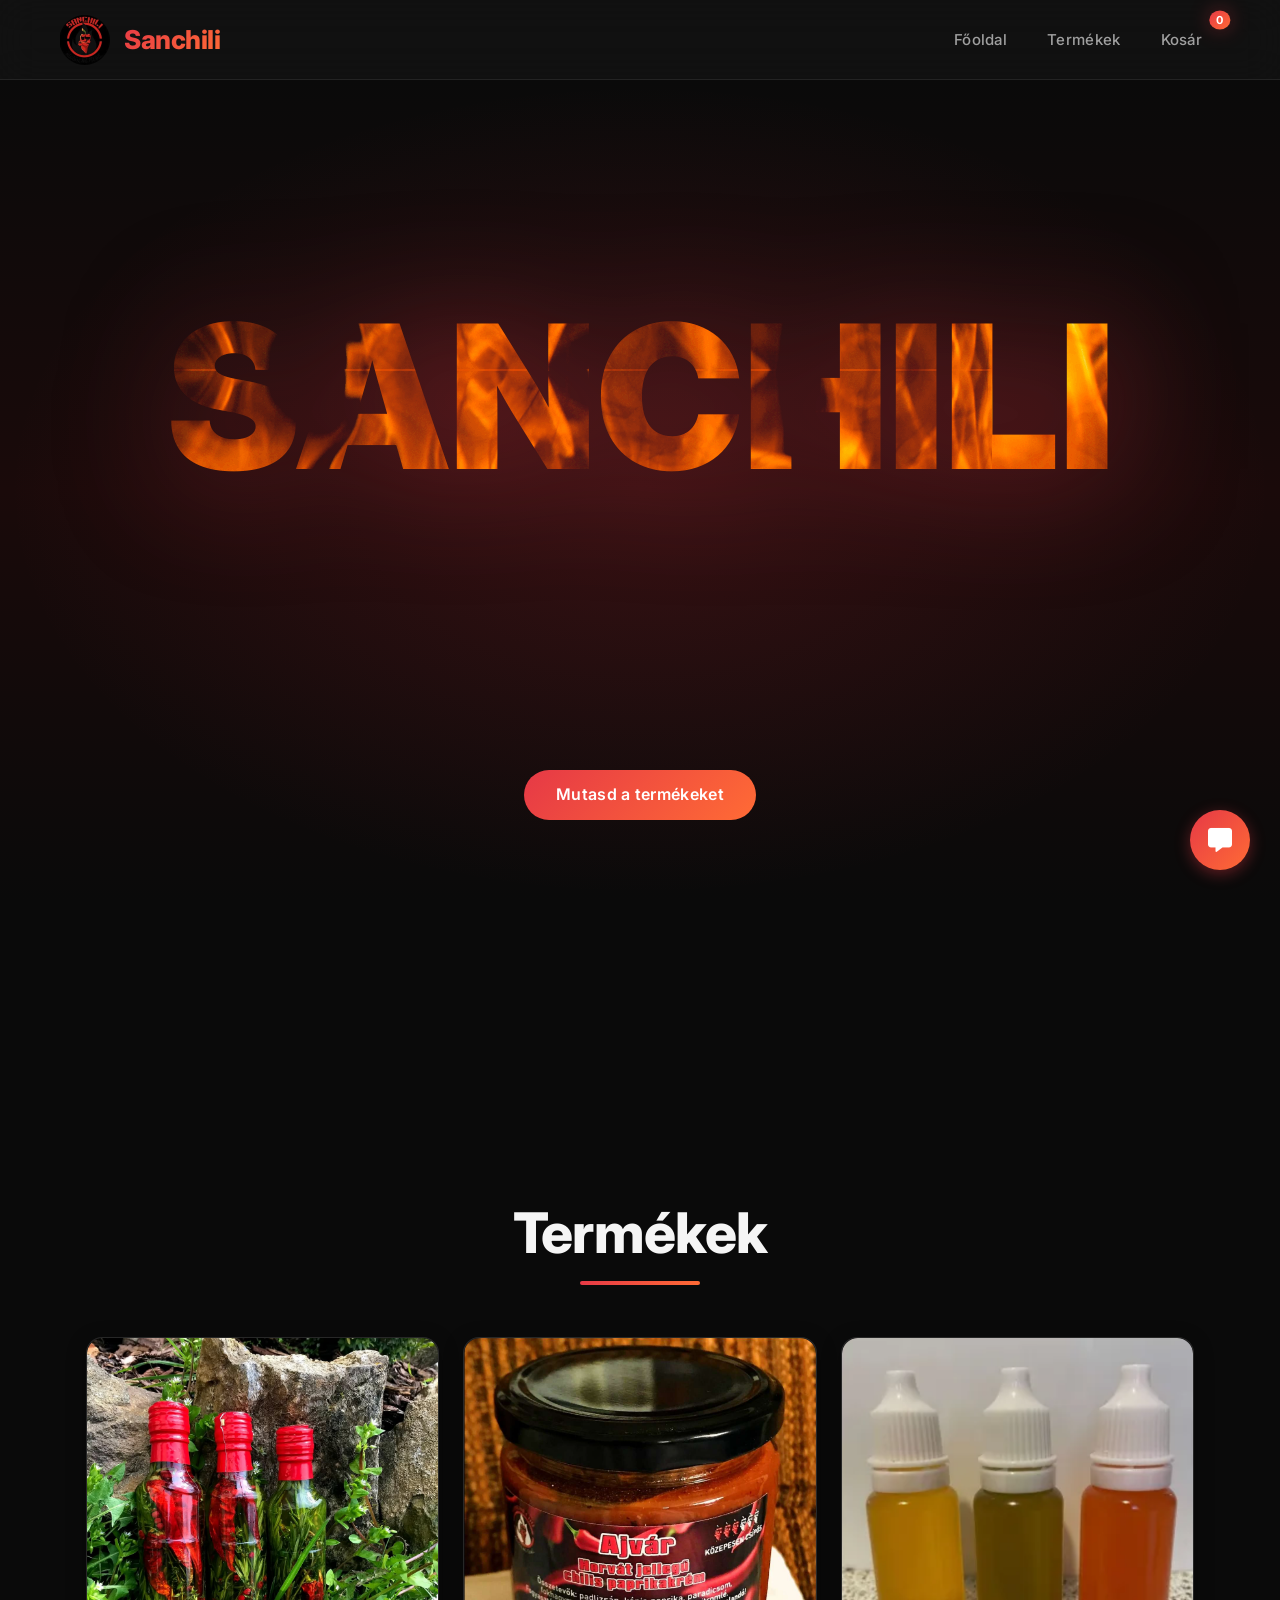
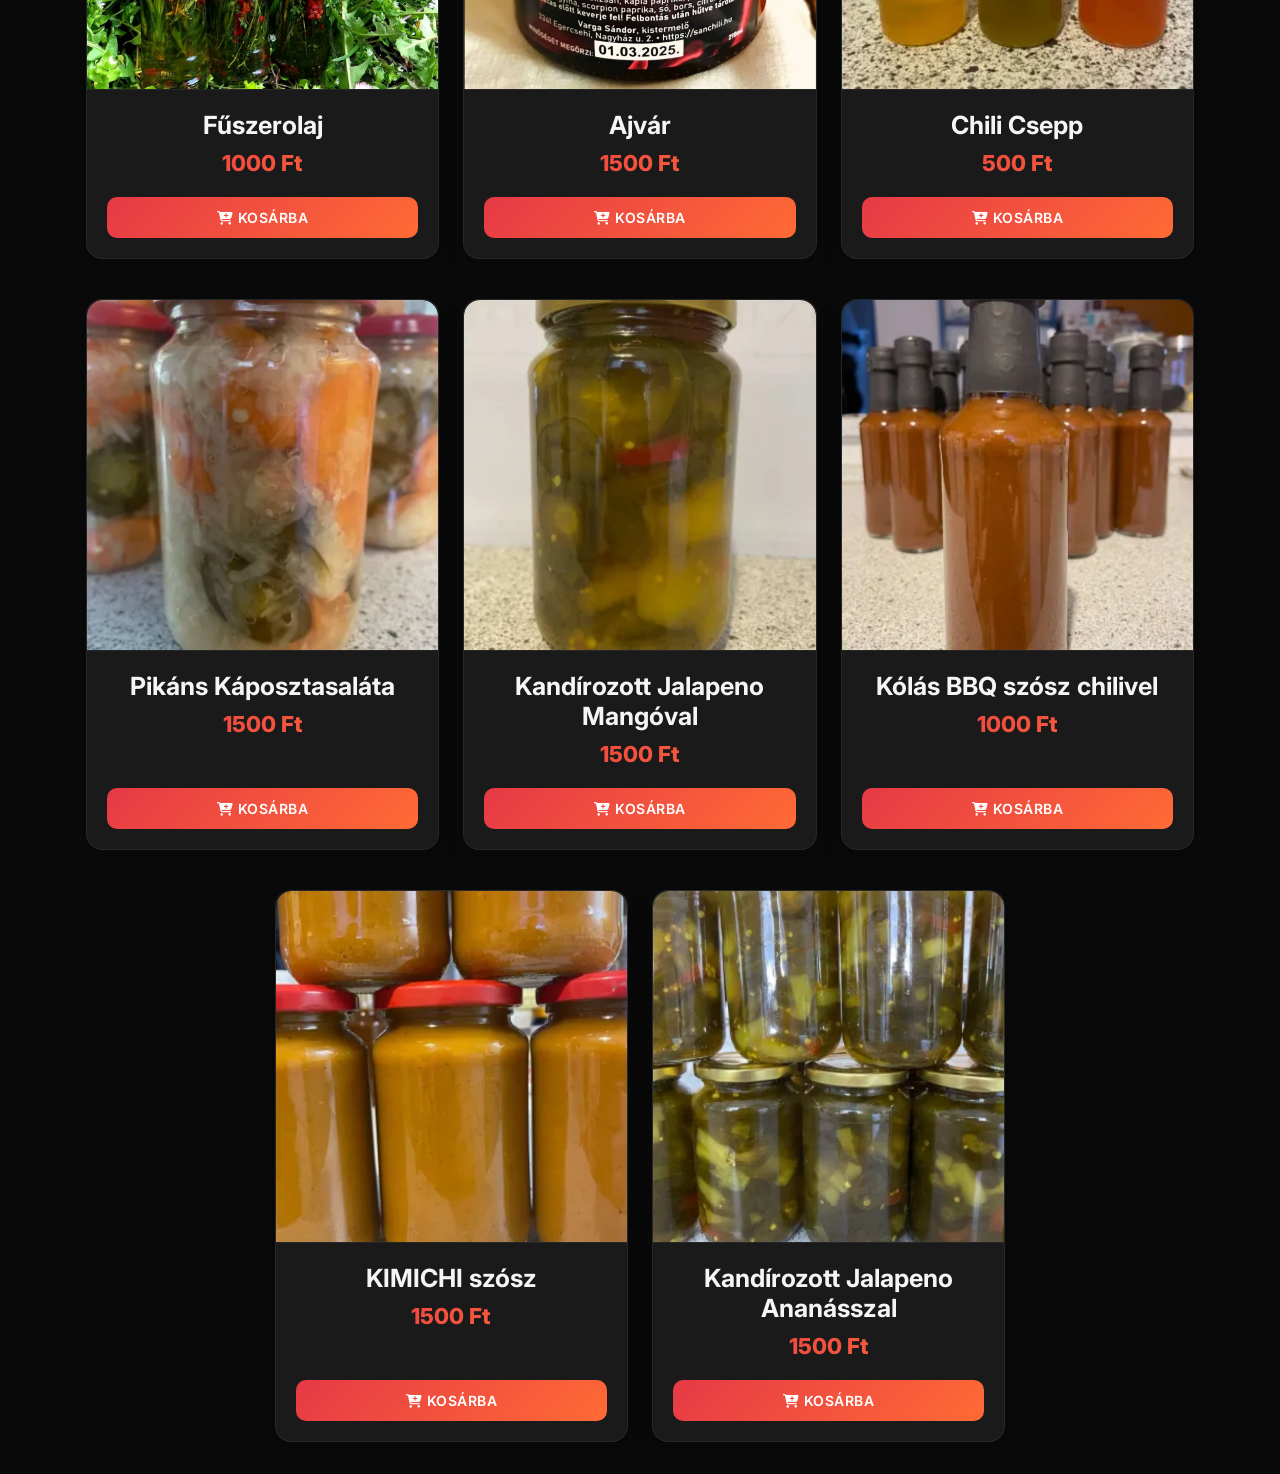
<file: index.html>
<!DOCTYPE html>
<html lang="hu">

<head>
  <meta charset="UTF-8">
  <meta name="viewport" content="width=device-width, initial-scale=1.0">
  <link rel="preconnect" href="https://fonts.googleapis.com">
  <link rel="preconnect" href="https://fonts.gstatic.com" crossorigin>
  <link href="https://cdn.jsdelivr.net/npm/bootstrap@5.3.8/dist/css/bootstrap.min.css" rel="stylesheet"
    integrity="sha384-sRIl4kxILFvY47J16cr9ZwB07vP4J8+LH7qKQnuqkuIAvNWLzeN8tE5YBujZqJLB" crossorigin="anonymous">
  <link rel="stylesheet" href="https://cdnjs.cloudflare.com/ajax/libs/font-awesome/6.5.1/css/all.min.css">
  <link rel="icon" type="image/png" href="img/logo.png">
  <link rel="stylesheet" href="common.css">
  <title>Sanchili - Webshop</title>
</head>

<body id="home">

  <nav class="navbar navbar-expand-lg px-4 px-lg-5 sticky-top">
    <div class="container-fluid">
      <a class="navbar-brand d-flex align-items-center" style="gap: 14px;" href="#">
        <img src="img/logo.png" alt="Sanchili Logo" width="50" height="50" class="d-inline-block">
        <span>Sanchili</span>
      </a>
      <button class="navbar-toggler" type="button" data-bs-toggle="collapse" data-bs-target="#navbarNavAltMarkup"
        aria-controls="navbarNavAltMarkup" aria-expanded="false" aria-label="Toggle navigation">
        <span class="navbar-toggler-icon"></span>
      </button>
      <div class="collapse navbar-collapse" id="navbarNavAltMarkup">
        <div class="navbar-nav ms-auto" style="gap: 4px;">
          <a class="nav-link" href="#home">Főoldal</a>
          <a class="nav-link" href="#titlejump">Termékek</a>
          <a class="nav-link position-relative" href="cart.html">Kosár <span id="cart-count"
              class="badge bg-danger position-absolute top-0 start-100 translate-middle">0</span></a>
        </div>
      </div>
    </div>
  </nav>

  <div class="w-100 jumbo">
    <h1><span>Sanchili</span></h1>
    <button class="scroll-btn" onclick="document.getElementById('titlejump').scrollIntoView({behavior:'smooth'})">
      Mutasd a termékeket
    </button>
  </div>

  <div class="container-sm" style="margin-top: 200px;">
    <h1 class="main-title" id="titlejump">Termékek</h1>
    <div id="products" class="row d-flex justify-content-center align-items-stretch g-3"></div>
  </div>

  <script src="https://cdn.jsdelivr.net/npm/bootstrap@5.3.8/dist/js/bootstrap.bundle.min.js"
    integrity="sha384-FKyoEForCGlyvwx9Hj09JcYn3nv7wiPVlz7YYwJrWVcXK/BmnVDxM+D2scQbITxI"
    crossorigin="anonymous"></script>
  <script src="products.js"></script>
  <script src="script.js"></script>
  <script src="chatbot.js"></script>
</body>

</html>
</file>
<file: common.css>
@import url('https://fonts.googleapis.com/css2?family=Inter:wght@300;400;500;600;700;800;900&display=swap');

*,
*::before,
*::after {
    box-sizing: border-box;
    margin: 0;
    padding: 0;
}

html {
    scroll-behavior: smooth;
}

body {
    font-family: 'Inter', -apple-system, BlinkMacSystemFont, sans-serif;
    background-color: #0a0a0a;
    color: #f5f5f5;
    line-height: 1.6;
    overflow-x: hidden;
    -webkit-font-smoothing: antialiased;
}

::-webkit-scrollbar {
    width: 8px;
}

::-webkit-scrollbar-track {
    background: #0a0a0a;
}

::-webkit-scrollbar-thumb {
    background: #e63946;
    border-radius: 10px;
}

nav {
    background: rgba(20, 20, 20, 0.7);
    backdrop-filter: blur(20px);
    -webkit-backdrop-filter: blur(20px);
    border-bottom: 1px solid rgba(255, 255, 255, 0.08);
    height: 80px;
    font-weight: 600;
    position: sticky;
    top: 0;
    z-index: 1000;
    transition: background 0.3s cubic-bezier(0.25, 0.46, 0.45, 0.94);
}

.navbar-brand {
    font-size: 26px !important;
    font-weight: 800 !important;
    letter-spacing: -0.5px;
}

.navbar-brand span {
    background: linear-gradient(135deg, #e63946, #ff6b35);
    background-clip: text;
    -webkit-background-clip: text;
    -webkit-text-fill-color: transparent;
}

.navbar-brand img {
    border-radius: 12px;
    transition: transform 0.3s cubic-bezier(0.25, 0.46, 0.45, 0.94);
}

.navbar-brand:hover img {
    transform: rotate(-8deg) scale(1.05);
}

.nav-link {
    color: #a0a0a0 !important;
    font-weight: 500;
    font-size: 15px;
    letter-spacing: 0.3px;
    padding: 8px 18px !important;
    border-radius: 10px;
    transition: all 0.3s cubic-bezier(0.25, 0.46, 0.45, 0.94);
    position: relative;
}

.nav-link:hover {
    color: #f5f5f5 !important;
    background: rgba(230, 57, 70, 0.1);
}

.nav-link::after {
    content: '';
    position: absolute;
    bottom: 2px;
    left: 50%;
    transform: translateX(-50%) scaleX(0);
    width: 60%;
    height: 2px;
    background: linear-gradient(135deg, #e63946, #ff6b35);
    border-radius: 2px;
    transition: transform 0.3s cubic-bezier(0.25, 0.46, 0.45, 0.94);
}

.nav-link:hover::after {
    transform: translateX(-50%) scaleX(1);
}

.navbar-toggler {
    border: 1px solid rgba(255, 255, 255, 0.08) !important;
    padding: 6px 10px;
}

.navbar-toggler-icon {
    filter: invert(1);
}

.badge.bg-danger {
    background: linear-gradient(135deg, #e63946, #ff6b35) !important;
    font-size: 11px;
    font-weight: 700;
    padding: 4px 7px;
    border-radius: 50%;
    box-shadow: 0 0 20px rgba(230, 57, 70, 0.4);
}

.jumbo {
    height: calc(100vh - 80px);
    background: linear-gradient(180deg, #0a0a0a 0%, #1a0a0a 50%, #0a0a0a 100%);
    display: flex;
    flex-direction: column;
    align-items: center;
    justify-content: center;
    padding-bottom: 180px;
    position: relative;
    overflow: hidden;
}

.jumbo .scroll-btn {
    position: absolute;
    bottom: 80px;
    background: linear-gradient(135deg, #e63946, #ff6b35);
    color: #fff;
    border: none;
    padding: 12px 32px;
    border-radius: 30px;
    font-size: 16px;
    font-weight: 600;
    font-family: 'Inter', sans-serif;
    letter-spacing: 0.3px;
    cursor: pointer;
    z-index: 1;
    transition: all 0.3s cubic-bezier(0.25, 0.46, 0.45, 0.94);
}

.jumbo .scroll-btn:hover {
    transform: scale(1.05) translateY(-8px);
}

.jumbo::before {
    content: '';
    position: absolute;
    inset: 0;
    background: radial-gradient(ellipse at center, rgba(230, 57, 70, 0.15) 0%, transparent 70%);
    pointer-events: none;
}

.jumbo h1 {
    font-size: 200px;
    text-transform: uppercase;
    color: #fff;
    text-align: center;
    font-weight: 900;
    user-select: none;
    line-height: 1;
    position: relative;
    z-index: 1;
}

.jumbo h1 span {
    background-image: url("img/flame.png");
    background-position: 0 -1000px;
    -webkit-background-clip: text;
    -webkit-text-fill-color: transparent;
    animation: fire 10s linear infinite alternate;
    filter: drop-shadow(0 0 60px rgba(230, 57, 70, 0.5));
}

.main-title {
    text-align: center;
    margin: 60px 0 40px;
    font-size: 56px;
    font-weight: 800;
    letter-spacing: -1px;
    position: relative;
    padding-top: 100px;
}

.main-title::after {
    content: '';
    display: block;
    width: 120px;
    height: 4px;
    background: linear-gradient(135deg, #e63946, #ff6b35);
    border-radius: 4px;
    margin: 14px auto 0;
}

.customCard {
    transform: scale(1);
    transition: transform 0.3s cubic-bezier(0.25, 0.46, 0.45, 0.94);
    padding: 12px;
}

.customCard:hover {
    transform: scale(1.03);
}

.card {
    border: 1px solid rgba(255, 255, 255, 0.06) !important;
    background: #1a1a1a !important;
    border-radius: 16px !important;
    overflow: hidden;
    transition: all 0.3s cubic-bezier(0.25, 0.46, 0.45, 0.94);
    box-shadow: 0 4px 20px rgba(0, 0, 0, 0.3);
}

.card:hover {
    border-color: rgba(230, 57, 70, 0.3) !important;
    box-shadow: 0 8px 40px rgba(230, 57, 70, 0.15), 0 4px 20px rgba(0, 0, 0, 0.4);
    background: #222222 !important;
}

.card .card-img-top {
    border-bottom: 1px solid rgba(255, 255, 255, 0.06) !important;
    transition: transform 0.5s ease;
    aspect-ratio: 1 / 1;
    object-fit: cover;
}

.card:hover .card-img-top {
    transform: scale(1.05);
}

.card .card-body {
    display: flex;
    flex-direction: column;
    padding: 20px;
}

.card-title {
    min-height: auto;
    font-size: 25px !important;
    font-weight: 700;
    text-align: center;
    color: #f5f5f5;
    margin-bottom: 6px;
}

.card .card-price {
    text-align: center;
    font-size: 22px;
    font-weight: 800;
    background: linear-gradient(135deg, #e63946, #ff6b35);
    background-clip: text;
    -webkit-background-clip: text;
    -webkit-text-fill-color: transparent;
    margin-bottom: 16px;
}

.card .img-wrapper {
    overflow: hidden;
    border-radius: 16px 16px 0 0;
}

.btn-primary {
    background: linear-gradient(135deg, #e63946, #ff6b35) !important;
    border: none !important;
    font-weight: 600;
    font-size: 14px;
    letter-spacing: 0.5px;
    padding: 10px 24px;
    border-radius: 10px !important;
    transition: all 0.3s cubic-bezier(0.25, 0.46, 0.45, 0.94);
    text-transform: uppercase;
    position: relative;
    overflow: hidden;
}

.btn-primary::before {
    content: '';
    position: absolute;
    inset: 0;
    background: linear-gradient(135deg, rgba(255, 255, 255, 0.15), transparent);
    opacity: 0;
    transition: opacity 0.3s cubic-bezier(0.25, 0.46, 0.45, 0.94);
}

.btn-primary:hover {
    transform: translateY(-2px);
    box-shadow: 0 0 20px rgba(230, 57, 70, 0.4);
}

.btn-primary:hover::before {
    opacity: 1;
}

.btn-primary:active {
    transform: translateY(0);
}

.btn-danger {
    background: linear-gradient(135deg, #e63946, #ff6b35) !important;
    border: none !important;
    font-weight: 600;
    border-radius: 10px !important;
    transition: all 0.3s cubic-bezier(0.25, 0.46, 0.45, 0.94);
}

.btn-danger:hover {
    box-shadow: 0 0 20px rgba(230, 57, 70, 0.4);
    transform: translateY(-2px);
}

.btn-outline-secondary {
    color: #a0a0a0 !important;
    border-color: rgba(255, 255, 255, 0.08) !important;
    transition: all 0.3s cubic-bezier(0.25, 0.46, 0.45, 0.94);
}

.btn-outline-secondary:hover {
    background: #e63946 !important;
    border-color: #e63946 !important;
    color: white !important;
}

#cart-items .card {
    margin-bottom: 0;
    border: 1px solid rgba(255, 255, 255, 0.06) !important;
}

#cart-items .card:hover {
    border-color: rgba(230, 57, 70, 0.2) !important;
}

#cart-items .img-thumbnail {
    border-radius: 10px;
    border: 1px solid rgba(255, 255, 255, 0.06);
    background: #141414;
}

#cart-items h5.cart-item-name {
    color: #f5f5f5;
    font-weight: 600;
    margin-bottom: 4px;
    font-size: 18px;
}

.cart-item-price {
    font-size: 16px;
    color: #c0c0c0;
    font-weight: 500;
    margin-top: 2px;
}

.cart-item-total {
    font-size: 22px;
    font-weight: 800;
    color: #ff6b35;
    letter-spacing: -0.5px;
    text-align: right;
    min-width: 120px;
    white-space: nowrap;
}

#cart-items .form-control {
    background: #141414;
    border-color: rgba(255, 255, 255, 0.08);
    color: #f5f5f5;
    max-width: 50px;
}

#cart-total {
    font-weight: 700;
    font-size: 24px;
    color: #f5f5f5;
}

.cart-empty-msg {
    text-align: center;
    padding: 60px 20px;
    color: #a0a0a0;
    font-size: 18px;
}

@media screen and (max-width: 450px) {
    #cart-items h5.cart-item-name {
        font-size: 15px;
    }

    .cart-item-price {
        font-size: 13px;
    }

    .cart-item-total {
        font-size: 17px;
        min-width: 90px;
    }

    #cart-items .img-thumbnail {
        width: 60px !important;
        height: 60px !important;
    }
}

@keyframes fire {
    from {
        background-position: 0 0;
    }

    to {
        background-position: 0 -1000px;
    }
}

@keyframes fadeInUp {
    from {
        opacity: 0;
        transform: translateY(20px);
    }

    to {
        opacity: 1;
        transform: translateY(0);
    }
}

@keyframes fadeIn {
    from {
        opacity: 0;
        transform: translateY(30px);
    }

    to {
        opacity: 1;
        transform: translateY(0);
    }
}

.fade-in-card {
    opacity: 0;
    animation: fadeIn 0.6s ease forwards;
}

.delay-1 {
    animation-delay: 0.1s;
}

.delay-2 {
    animation-delay: 0.2s;
}

.delay-3 {
    animation-delay: 0.3s;
}

.delay-4 {
    animation-delay: 0.4s;
}

@media screen and (max-width: 1140px) {
    .jumbo h1 {
        font-size: 160px;
    }
}

@media screen and (max-width: 900px) {
    .jumbo h1 {
        font-size: 120px;
    }

    .main-title {
        font-size: 34px;
    }
}

@media screen and (max-width: 680px) {
    .jumbo h1 {
        font-size: 80px;
    }

    .jumbo {
        height: calc(100vh - 70px);
    }

    .main-title {
        font-size: 28px;
        margin: 40px 0 24px;
    }

    nav {
        height: 70px;
    }

    .navbar-brand {
        font-size: 20px !important;
    }

    .navbar-brand img {
        width: 45px !important;
        height: 45px !important;
    }

    .navbar-collapse {
        background: rgba(20, 20, 20, 0.95);
        padding: 15px;
        border-radius: 10px;
        margin-top: 15px;
        box-shadow: 0 10px 30px rgba(0, 0, 0, 0.5);
    }
}

@media screen and (max-width: 460px) {
    .jumbo h1 {
        font-size: 50px;
    }
}

.container-sm {
    padding-bottom: 20px;
}

.chatbot-container {
    position: fixed;
    bottom: 30px;
    right: 30px;
    z-index: 9999;
}

.chatbot-toggler {
    width: 60px;
    height: 60px;
    border-radius: 50%;
    background: linear-gradient(135deg, #e63946, #ff6b35);
    color: white;
    border: none;
    font-size: 24px;
    box-shadow: 0 4px 15px rgba(230, 57, 70, 0.4);
    cursor: pointer;
    transition: transform 0.3s cubic-bezier(0.25, 0.46, 0.45, 0.94);
    display: flex;
    align-items: center;
    justify-content: center;
}

.chatbot-toggler:hover {
    transform: scale(1.1);
}

.chatbot-window {
    position: absolute;
    bottom: 80px;
    right: 0;
    width: 350px;
    height: 450px;
    background: #1a1a1a;
    border: 1px solid rgba(255, 255, 255, 0.08);
    border-radius: 16px;
    box-shadow: 0 10px 40px rgba(0, 0, 0, 0.5);
    display: flex;
    flex-direction: column;
    overflow: hidden;
    opacity: 0;
    pointer-events: none;
    transform: translateY(20px) scale(0.9);
    transition: all 0.3s cubic-bezier(0.25, 0.46, 0.45, 0.94);
    transform-origin: bottom right;
}

.chatbot-window.active {
    opacity: 1;
    pointer-events: all;
    transform: translateY(0) scale(1);
}

.chatbot-header {
    background: #141414;
    padding: 16px 20px;
    display: flex;
    justify-content: space-between;
    align-items: center;
    border-bottom: 1px solid rgba(255, 255, 255, 0.04);
}

.chatbot-header h3 {
    margin: 0;
    font-size: 16px;
    font-weight: 700;
    color: #f5f5f5;
    display: flex;
    align-items: center;
    gap: 10px;
}

.chatbot-header h3 i {
    color: #e63946;
}

.chatbot-close {
    background: none;
    border: none;
    color: #a0a0a0;
    cursor: pointer;
    font-size: 18px;
    transition: color 0.2s;
}

.chatbot-close:hover {
    color: #fff;
}

.chatbot-messages {
    flex: 1;
    overflow-y: auto;
    padding: 20px;
    display: flex;
    flex-direction: column;
    gap: 12px;
}

.chatbot-messages::-webkit-scrollbar {
    width: 6px;
}

.chat-bubble {
    padding: 10px 14px;
    border-radius: 12px;
    font-size: 14px;
    max-width: 85%;
    line-height: 1.4;
    position: relative;
    animation: fadeInBubble 0.3s ease;
}

@keyframes fadeInBubble {
    from {
        opacity: 0;
        transform: translateY(10px);
    }

    to {
        opacity: 1;
        transform: translateY(0);
    }
}

.chat-bot {
    background: #2a2a2a;
    color: #f5f5f5;
    align-self: flex-start;
    border-bottom-left-radius: 4px;
}

.chat-user {
    background: linear-gradient(135deg, #e63946, #ff6b35);
    color: white;
    align-self: flex-end;
    border-bottom-right-radius: 4px;
}

.chat-options {
    display: flex;
    flex-direction: column;
    gap: 6px;
    align-self: flex-start;
    width: 100%;
    margin-top: 4px;
}

.chat-option-btn {
    background: transparent;
    border: 1px solid #e63946;
    color: #e63946;
    padding: 6px 12px;
    border-radius: 20px;
    font-size: 12px;
    cursor: pointer;
    text-align: left;
    transition: all 0.2s;
}

.chat-option-btn:hover {
    background: #e63946;
    color: white;
}

@media screen and (max-width: 480px) {
    .chatbot-window {
        width: calc(100vw - 40px);
        right: -10px;
        bottom: 70px;
    }
}
</file>
